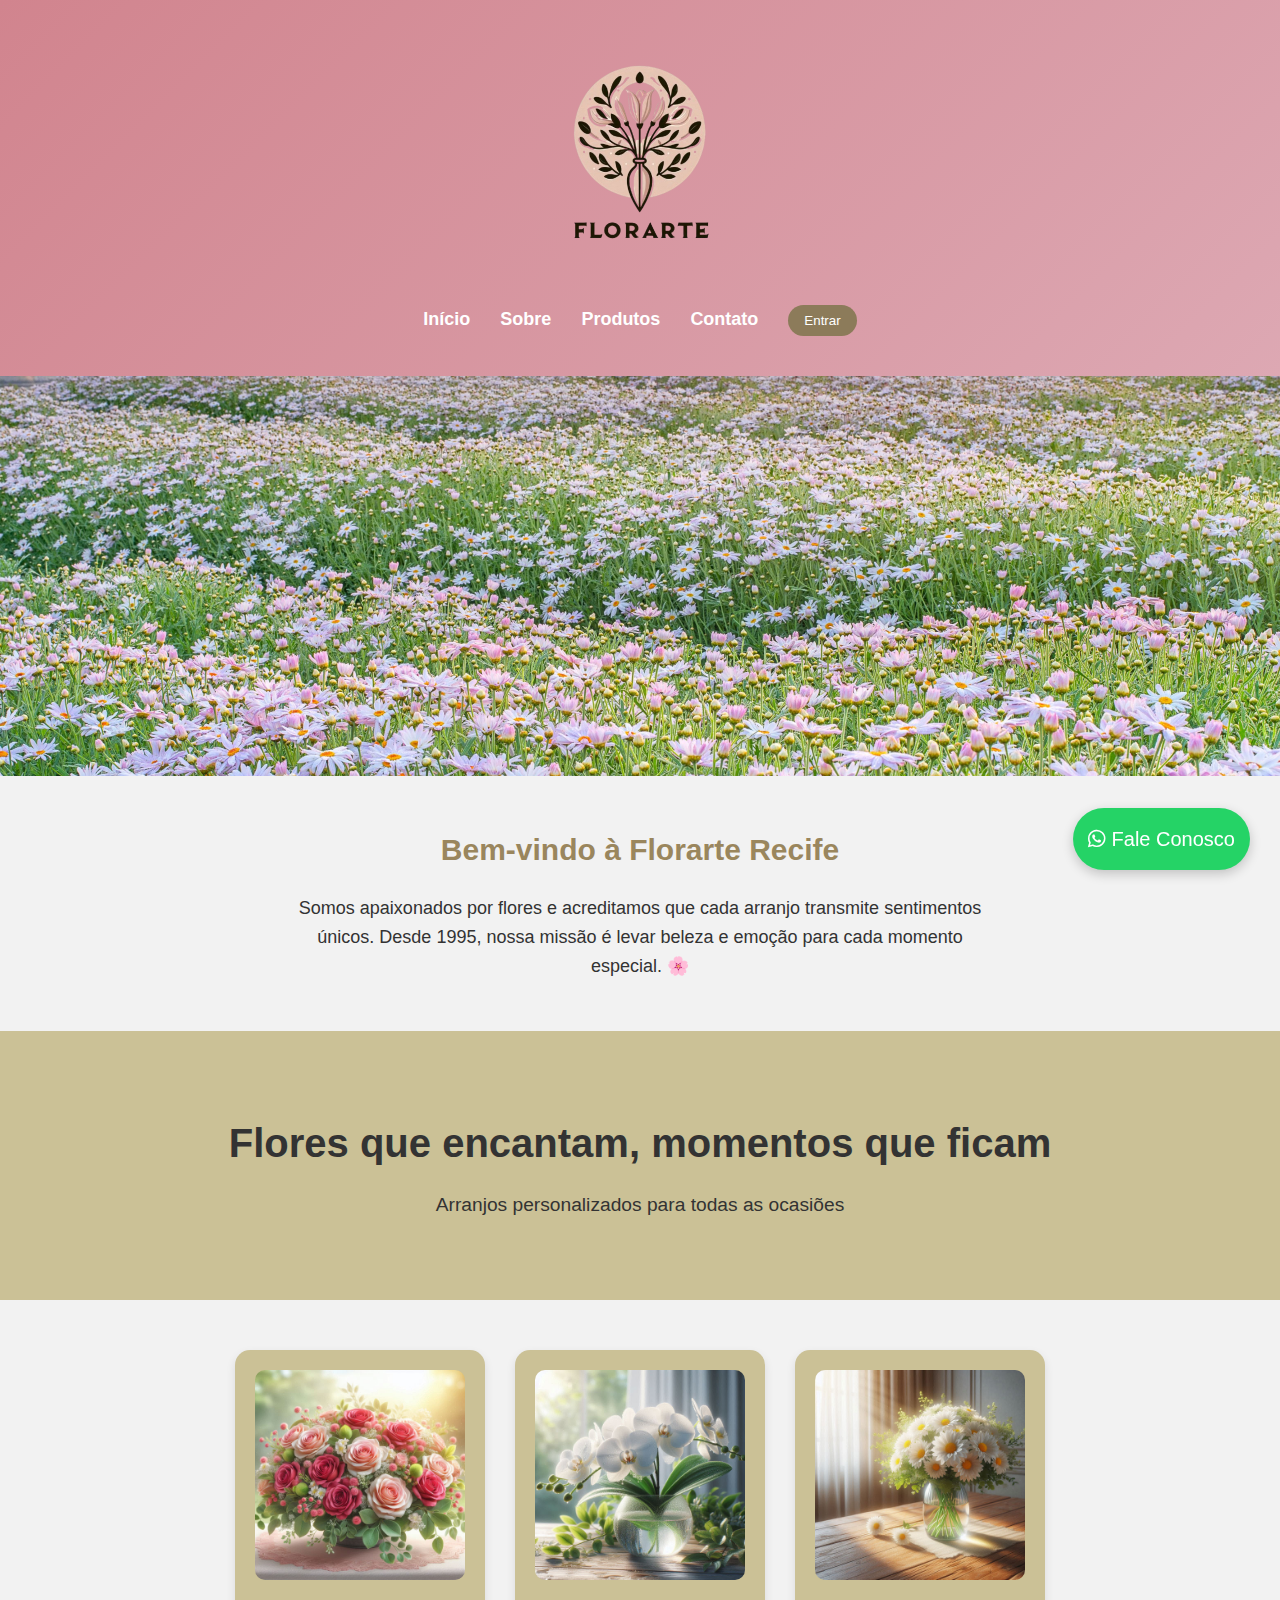
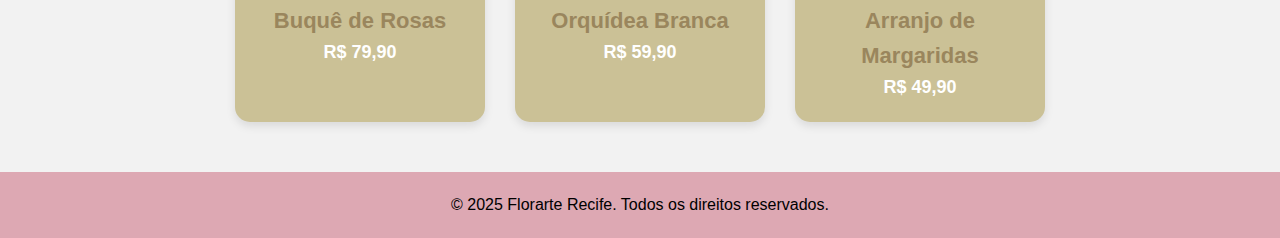
<file: index.html>
<!DOCTYPE html>
<html lang="pt-br">
  <head>
    <meta charset="UTF-8" />
    <meta name="viewport" content="width=device-width, initial-scale=1.0" />
    <title>Florarte Recife</title>
    <link rel="stylesheet" href="/style.css" />
    <link
      rel="stylesheet"
      href="https://cdnjs.cloudflare.com/ajax/libs/font-awesome/6.0.0/css/all.min.css"
    />
    <meta name="theme-color" content="#d99da7">
    <link rel="apple-touch-icon" href="/icon192.png">
  </head>
  <link rel="manifest" href="./manifest.json">
  <script>
    if ('serviceWorker' in navigator) {
    navigator.serviceWorker.register('/sw.js', { scope: '/' })
    .then(() => console.log('Service Worker registrado com sucesso'))
    .catch(error => console.log('Erro ao registrar Service Worker:', error));
  };
  </script>
  <body>
    <header>
      <h1>
        <a href="/index.html">
          <img src="/image/Logo-sem-fundo.png" alt="logo do site" />
        </a>
      </h1>
      <button class="menu-hamburguer" title="Abrir menu">
        <i class="fas fa-bars"></i>
      </button>
      <nav class="menu">
        <ul>
          <li><a href="/index.html">Início</a></li>
          <li><a href="/Sobre/sobre.html">Sobre</a></li>
          <li><a href="/Produtos/produtos.html">Produtos</a></li>
          <li><a href="/Contato/contato.html">Contato</a></li>
          <li><button id="loginBtn">Entrar</button></li>
        </ul>
      </nav>
    </header>

    <script>
      // Script DEVE vir depois do HTML
      document.addEventListener("DOMContentLoaded", () => {
        const btn = document.querySelector(".menu-hamburguer");
        const menu = document.querySelector("nav.menu");

        btn.addEventListener("click", () => {
          menu.classList.toggle("active");
        });
      });
    </script>
    <main>
      <section class="imagem-destaque">
        <img
          src="/image/campo-de-flores1.png"
          alt="Flores coloridas e delicadas"
        />
      </section>
      <section class="sobre">
        <h2>Bem-vindo à Florarte Recife</h2>
        <p>
          Somos apaixonados por flores e acreditamos que cada arranjo transmite
          sentimentos únicos. Desde 1995, nossa missão é levar beleza e emoção
          para cada momento especial. 🌸
        </p>
      </section>
      <section class="banner">
        <h2>Flores que encantam, momentos que ficam</h2>
        <p>Arranjos personalizados para todas as ocasiões</p>
      </section>
      <section class="produtos">
        <article class="produto">
          <img src="/image/Buquê de Rosas.png" alt="Buquê de rosas vermelhas" />
          <h3>Buquê de Rosas</h3>
          <p>R$ 79,90</p>
        </article>
        <article class="produto">
          <img
            src="/image/Vaso de orquídea branca.png"
            alt="Vaso de orquídea branca"
          />
          <h3>Orquídea Branca</h3>
          <p>R$ 59,90</p>
        </article>
        <article class="produto">
          <img
            src="/image/Arranjo de Margaridas.png"
            alt="Arranjo de margaridas"
          />
          <h3>Arranjo de Margaridas</h3>
          <p>R$ 49,90</p>
        </article>
      </section>
    </main>
    <footer>
      <p>&copy; 2025 Florarte Recife. Todos os direitos reservados.</p>
    </footer>
    <!-- Modal de login -->
    <div id="loginModal" class="modal">
      <div class="modal-content">
        <span class="close">&times;</span>
        <h2>
          <a href="/index.html">
            <img src="/image/Logo-com-fundo.png" alt="logo do site" />
          </a>
        </h2>
        <input type="text" placeholder="Usuário" />
        <input type="password" placeholder="Senha" /> <button>Entrar</button>
      </div>
    </div>
    <!-- Botão de WhatsApp -->
    <a
      href="https://wa.me/5581999999999"
      rel="noopener"
      class="btn-whatsapp"
      target="_blank"
    >
      <i class="fab fa-whatsapp"></i> Fale Conosco
    </a>
  </body>
</html>
</file>
<file: style.css>
/* CORES DESEJADAS NO SITE */
:root {
  --rosa-antigo: #d1848e;
  --rosa-suave: #dda8b3;
  --cinza-claro: #f2f2f2;
  --bege-claro: #cbc196;
  --marrom-suave: #9a865d;
  --dourado-suave: #8c7b5a;
  --texto-escuro: #333;
  --branco: #fff;
  --sombra-suave: 0 4px 12px rgba(0, 0, 0, 0.1);
  --sombra-moderada: 0 5px 20px rgba(0, 0, 0, 0.15);
  --transicao: 0.3s ease;
}

* {
  margin: 0;
  padding: 0;
  box-sizing: border-box;
}

body {
  font-family: "Arial", sans-serif;
  background-color: var(--cinza-claro);
  color: var(--texto-escuro);
  display: flex;
  flex-direction: column;
  min-height: 100vh;
  line-height: 1.6;
}

/* Cabeçalho */
header {
  background: linear-gradient(135deg, var(--rosa-antigo), var(--rosa-suave));
  padding: 30px 20px;
  text-align: center;
  color: var(--branco);
}

header h1 {
  font-size: 32px;
  font-weight: bold;
}
/* TAMANHO DA LOGO */
header img {
  width: 250px;
  height: 250px;
}

/* ======================= */
/* 📌 NAVEGAÇÃO           */
/* ======================= */
nav ul {
  display: flex;
  justify-content: center;
  gap: 30px;
  list-style: none;
  padding: 10px 0;
}

nav ul li a {
  color: var(--branco);
  font-weight: bold;
  font-size: 18px;
  text-decoration: none;
}

nav ul li a:hover {
  text-decoration: underline;
}

/* Botão de Login */
#loginBtn {
  background: var(--dourado-suave);
  color: var(--branco);
  border: none;
  padding: 0.5rem 1rem;
  border-radius: 20px;
  cursor: pointer;
}

#loginBtn:hover {
  background: var(--marrom-suave);
}

/* ======================= */
/* 🖼️ BANNER PRINCIPAL   */
/* ======================= */
.banner {
  background-color: var(--bege-claro);
  padding: 80px 20px;
  text-align: center;
}

.banner h2 {
  font-size: 2.5rem;
  margin-bottom: 15px;
}

.banner p {
  font-size: 1.2rem;
}

/* Seção de Produtos */
.produtos {
  display: flex;
  flex-wrap: wrap;
  justify-content: center;
  gap: 30px;
  padding: 50px 20px;
}

.produto {
  background-color: var(--bege-claro);
  padding: 20px;
  border-radius: 15px;
  text-align: center;
  width: 250px;
  box-shadow: 0 4px 10px rgba(0, 0, 0, 0.1);
  transition: transform 0.3s ease;
}

.produto:hover {
  transform: scale(1.05);
}

.produto img {
  width: 100%;
  border-radius: 10px;
}

.produto h3 {
  margin-top: 15px;
  font-size: 22px;
  color: var(--marrom-suave);
}

.produto p {
  font-size: 18px;
  font-weight: bold;
  color: var(--branco);
}

/* ======================= */
/* 🦶 RODAPÉ              */
/* ======================= */
footer {
  background: var(--rosa-suave);
  color: black;
  text-align: center;
  padding: 20px;
  margin-top: auto;
}

/* Modal de Login */
.modal {
  display: none;
  position: fixed;
  z-index: 1000;
  left: 50%;
  top: 50%;
  transform: translate(-50%, -50%);
  background-color: var(--cinza-claro);
  padding: 30px;
  border-radius: 12px;
  box-shadow: 0px 4px 15px rgba(0, 0, 0, 0.3);
  width: 90%;
  max-width: 400px;
}

.modal-content input {
  width: 100%;
  padding: 12px;
  margin: 10px 0;
  border-radius: 8px;
  border: 1px solid #ccc;
}

.modal-content button {
  background: var(--rosa-antigo);
  color: var(--branco);
  padding: 10px 20px;
  border: none;
  border-radius: 8px;
  cursor: pointer;
  transition: 0.3s;
}

.modal-content button:hover {
  background: var(--rosa-suave);
}

/* Botão WhatsApp */
.btn-whatsapp {
  position: fixed;
  bottom: 30px;
  right: 30px;
  background: #25d366;
  color: var(--branco);
  padding: 15px;
  border-radius: 50px;
  text-decoration: none;
  font-size: 20px;
  box-shadow: 0px 4px 12px rgba(0, 0, 0, 0.2);
  transition: background 0.3s;
  z-index: 999;
}

.btn-whatsapp:hover {
  background: #1ebe5f;
}

/* Imagem destaque */
.imagem-destaque {
  width: 100%;
  height: 400px;
  background-size: cover;
  background-position: center;
  display: flex;
  justify-content: center;
  align-items: center;
  overflow: hidden;
}

.imagem-destaque img {
  width: 100%;
  height: 100%;
  object-fit: cover;
}

/* Seção Sobre */
.sobre {
  text-align: center;
  padding: 50px 20px;
  background-color: var(--cinza-claro);
}

.sobre h2 {
  font-size: 30px;
  color: var(--marrom-suave);
  margin-bottom: 20px;
}

.sobre p {
  font-size: 18px;
  color: var(--texto-escuro);
  max-width: 700px;
  margin: 0 auto;
}
/* Banner Interno */
.banner-interno {
  background: url("../images/banner-sobre.jpg") center/cover no-repeat;
  color: #fff;
  padding: 60px 20px;
  text-align: center;
}
.banner-interno h2 {
  font-size: 3rem;
  margin-bottom: 10px;
}
.banner-interno p {
  font-size: 1.2rem;
}

/* Conteúdo Sobre */
.sobre-conteudo .sobre-grid {
  display: flex;
  flex-wrap: wrap;
  gap: 40px;
  align-items: center;
  margin: 60px 0;
}
.sobre-conteudo .sobre-texto {
  flex: 1 1 50%;
}
.sobre-conteudo .sobre-imagem {
  flex: 1 1 50%;
  text-align: center;
}
.sobre-conteudo .sobre-imagem img {
  width: 100%;
  max-width: 500px;
  border-radius: 10px;
  box-shadow: 0 5px 20px rgba(0, 0, 0, 0.1);
}

/* Seção de Valores */
.valores h2 {
  text-align: center;
  margin-bottom: 40px;
}
.valores-grid {
  display: grid;
  grid-template-columns: repeat(auto-fit, minmax(220px, 1fr));
  gap: 30px;
}
.valor-item {
  background: #f4f4f4;
  padding: 20px;
  border-radius: 12px;
  text-align: center;
  transition: transform 0.3s ease;
}
.valor-item:hover {
  transform: scale(1.05);
}
.valor-item i {
  font-size: 2rem;
  color: #8c7b5a;
  margin-bottom: 10px;
}

/* Seção Equipe */
.equipe h2 {
  text-align: center;
  margin-bottom: 40px;
}
.equipe-grid {
  display: grid;
  grid-template-columns: repeat(auto-fit, minmax(180px, 1fr));
  gap: 30px;
  justify-items: center;
}
.membro {
  text-align: center;
}
.membro img {
  width: 140px;
  height: 140px;
  object-fit: cover;
  border-radius: 50%;
  margin-bottom: 10px;
  border: 4px solid #8c7b5a;
}
.membro h3 {
  margin: 10px 0 5px;
  font-size: 1.1rem;
}

/* Configurações Gerais */
.menu-hamburguer {
  display: none;
  font-size: 28px;
  position: absolute;
  top: 20px;
  right: 20px;
  cursor: pointer;
  color: var(--dourado-suave);
  background: var(--rosa-suave); /* Fundo para destacá-lo */
  padding: 10px;
  border-radius: 20%; /* Forma circular */
  box-shadow: var(--sombra-suave); /* Sombra leve */
  transition: all var(--transicao);
}

.menu-hamburguer:hover {
  color: var(--branco);
  background: var(--rosa-antigo); /* Cor de fundo ao passar o mouse */
  transform: scale(1.1); /* Leve aumento ao passar o mouse */
}

nav.menu ul li a:hover {
  color: var(--dourado-suave);
}

/* Mobile Responsivo */
@media (max-width: 768px) {
  .menu-hamburguer {
    display: block;
  }

  nav.menu {
    display: none;
    position: absolute;
    top: 60px;
    left: 0;
    width: 100%;
    flex-direction: column;
    background: var(--rosa-suave);
    padding: 15px 20px;
    box-shadow: var(--sombra-moderada);
    border-bottom: 2px solid var(--dourado-suave);
  }

  nav.menu.active {
    display: flex;
  }

  nav.menu ul {
    flex-direction: column;
    gap: 10px;
  }

  nav.menu ul li a {
    width: 100%;
    padding: 10px;
    color: var(--branco);
    transition: background-color var(--transicao);
  }
}
</file>
